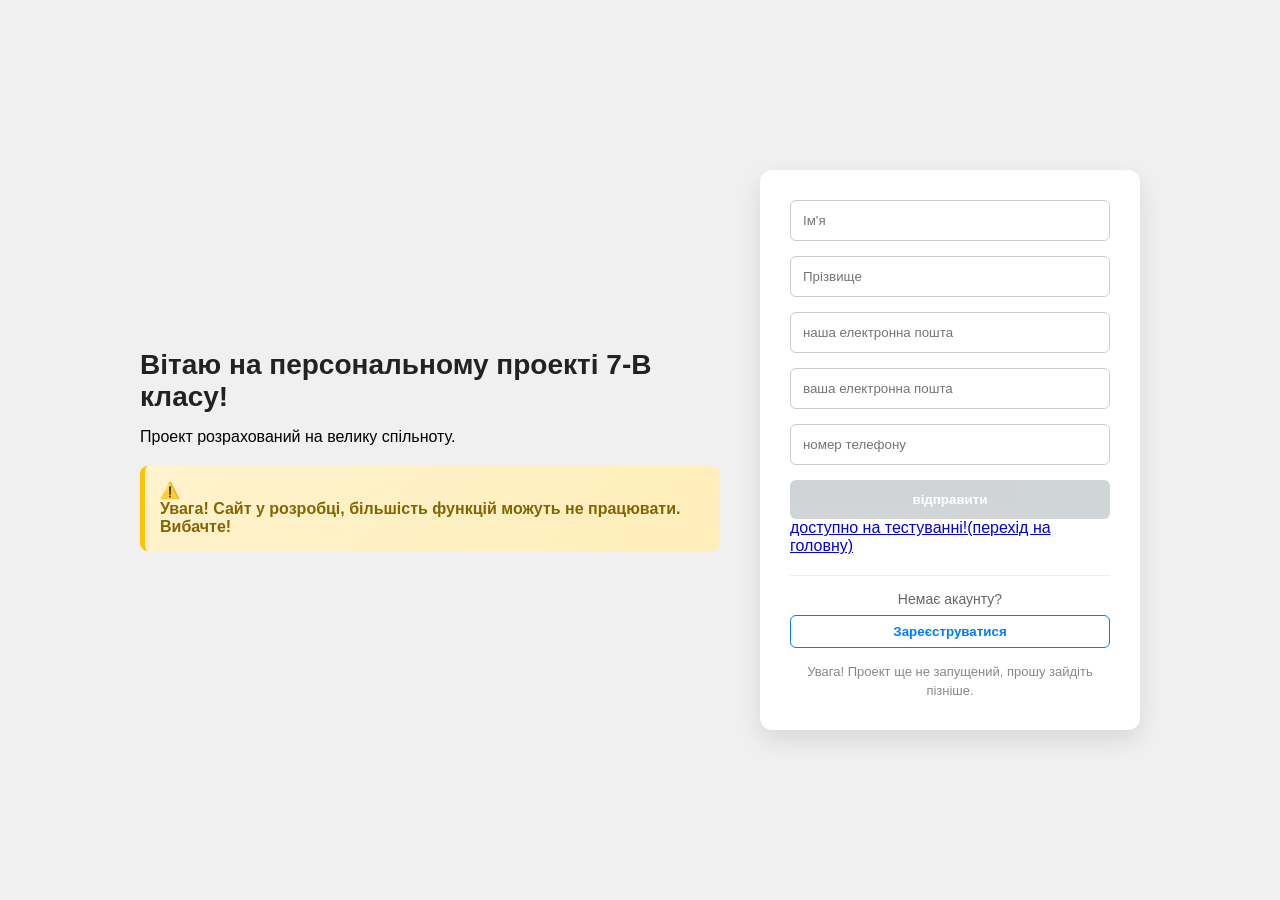
<file: login.html>
<!DOCTYPE html>
<html lang="uk">

<head>
    <meta charset="UTF-8">
    <meta name="viewport" content="width=device-width, initial-scale=1.0">
    <title>Вхід</title>
    <link rel="stylesheet" href="login.css">
</head>

<body>
    <div class="container">
        <div class="header-text">
            <h1>Вітаю на персональному проекті 7-В класу!</h1>
            <p>Проект розрахований на велику спільноту.</p>
            <div class="warning-box">
                <span>⚠️</span>
                <p>Увага! Сайт у розробці, більшість функцій можуть не працювати. Вибачте!</p>
            </div>
        </div>

        <div class="content">
            <form>
                <input type="text" placeholder="Ім'я">
                <input type="text" placeholder="Прізвище">
                <input type="text" placeholder="наша електронна пошта">
                <input type="email" placeholder="ваша електронна пошта">
                <input type="tel" placeholder="номер телефону">

                <button type="submit" disabled class="disabled-btn">відправити</button>
            </form>

            <div>
                <a href="index.html">доступно на тестуванні!(перехід на головну)</a>
            </div>

            <div class="register-link">
                <p>Немає акаунту?</p>
                <button class="secondary-btn" onclick="window.location.href='registration.html'">
                    Зареєструватися
                </button>
            </div>

            <div class="warning-text">
                <p>Увага! Проект ще не запущений, прошу зайдіть пізніше.</p>
            </div>
        </div>
    </div>
</body>

</html>
</file>
<file: login.css>
/* Базові налаштування для всього сайту */
* {
    margin: 0;
    padding: 0;
    box-sizing: border-box;
}

/* Анімація появи всієї сторінки при завантаженні */
@keyframes fadeInUp {
    from {
        opacity: 0;
        transform: translateY(20px);
    }
    to {
        opacity: 1;
        transform: translateY(0);
    }
}

/* Анімація пульсації для блоку попередження */
@keyframes pulse {
    0% { transform: scale(1); box-shadow: 0 0 0 0 rgba(255, 193, 7, 0.4); }
    70% { transform: scale(1.02); box-shadow: 0 0 10px 5px rgba(255, 193, 7, 0); }
    100% { transform: scale(1); box-shadow: 0 0 0 0 rgba(255, 193, 7, 0); }
}

body {
    font-family: 'Segoe UI', Arial, sans-serif;
    background-color: #f0f0f0;
    display: flex;
    justify-content: center;
    align-items: center;
    min-height: 100vh;
    padding: 20px;
}

/* Контейнер, що об'єднує текст та форму */
.container {
    display: flex;
    flex-wrap: wrap;
    gap: 40px;
    max-width: 1000px;
    align-items: center;
    animation: fadeInUp 0.8s ease-out forwards; /* Плавна поява */
}

/* Текстовий блок зліва */
.header-text {
    flex: 1;
    min-width: 300px;
}

.header-text h1 {
    font-size: 28px;
    margin-bottom: 15px;
    color: #222;
}

/* Крутий анімований warning-box */
.warning-box {
    background: linear-gradient(135deg, #fff3cd 0%, #ffeeba 100%);
    border-left: 5px solid #ffc107;
    padding: 15px;
    border-radius: 8px;
    margin-top: 20px;
    font-weight: bold;
    color: #856404;
    animation: pulse 2s infinite; /* Постійно пульсує */
}

/* Біла картка з формою */
.content {
    background-color: #fff;
    padding: 30px;
    border-radius: 12px;
    box-shadow: 0 10px 25px rgba(0, 0, 0, 0.1);
    width: 380px;
}

form {
    display: flex;
    flex-direction: column;
}

/* Стилі для полів вводу */
input {
    margin-bottom: 15px;
    padding: 12px;
    border: 1px solid #ccc;
    border-radius: 6px;
    transition: all 0.3s ease; /* Плавна реакція на клік */
}

input:focus {
    border-color: #007BFF;
    box-shadow: 0 0 8px rgba(0, 123, 255, 0.2);
    transform: translateY(-2px); /* Легке підняття при наборі тексту */
    outline: none;
}

/* Кнопка */
button {
    padding: 12px;
    background-color: #007BFF;
    color: #fff;
    border: none;
    border-radius: 6px;
    font-weight: bold;
    cursor: pointer;
    transition: background 0.3s, transform 0.2s;
}

/* Ефект при наведенні на активну кнопку */
button:hover:not(:disabled) {
    background-color: #0056b3;
}

/* Ефект натискання */
button:active:not(:disabled) {
    transform: scale(0.96);
}

/* Стиль для ВИМКНЕНОЇ кнопки */
button:disabled {
    background-color: #bdc3c7;
    cursor: not-allowed;
    opacity: 0.7;
}

/* Текст під кнопкою всередині форми */
.warning-text {
    margin-top: 15px;
    font-size: 13px;
    color: #888;
    text-align: center;
    line-height: 1.4;
}

/* Блок під формою */
.register-link {
    margin-top: 20px;
    padding-top: 15px;
    border-top: 1px solid #eee; /* Тонка лінія-розділювач */
    text-align: center;
}

.register-link p {
    font-size: 14px;
    color: #666;
    margin-bottom: 8px;
}

/* Окремий стиль для кнопки реєстрації, щоб вона відрізнялася від основної */
.secondary-btn {
    background-color: transparent; /* Прозорий фон */
    color: #007BFF;
    border: 1px solid #007BFF;
    padding: 8px 15px;
    width: 100%; /* На всю ширину, як і кнопка входу */
}

.secondary-btn:hover {
    background-color: #f0f7ff;
    color: #9cc8f8;
}
</file>
